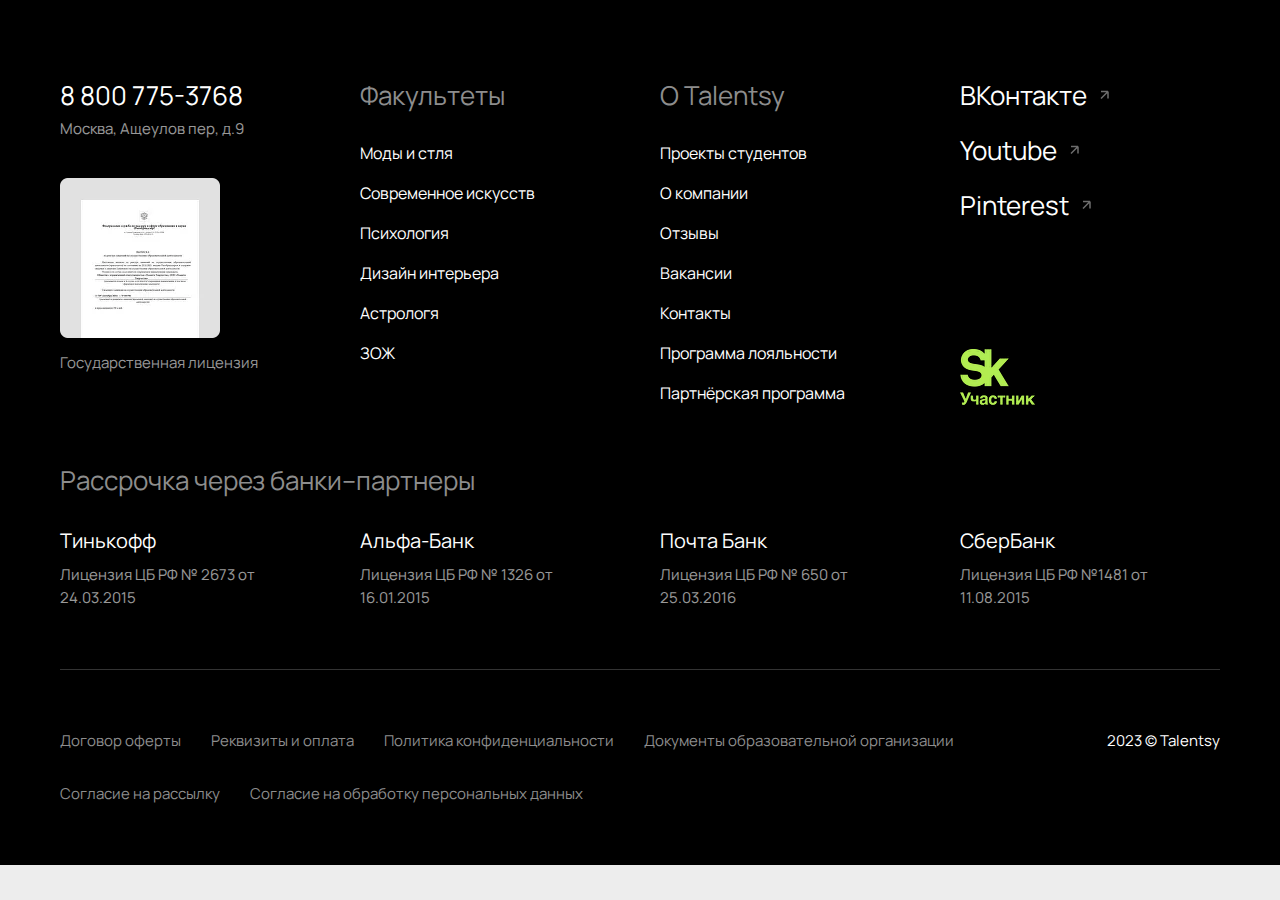
<file: kids.html>
<!DOCTYPE html>
<html lang="ru">

<head>
  <meta charset="UTF-8">
  <meta name="viewport" content="width=device-width, initial-scale=1.0">
  <title>Talentsy KIDs</title>
  <meta name="description" content="Talentsy KIDs">
  <meta property="og:type" content="article">
  <meta property="og:title" content="Talentsy KIDs">
  <meta property="og:description" content="Поможем вашему ребенку стать успешным в будущем">

  <link rel="icon" href="./img/clo3d/favicon.png" type="image/png">
  <link rel="stylesheet" href="./css/reset.css">
  <link rel="stylesheet" href="./css/swiper-bundle.min.css">
  <link rel="stylesheet" href="./css/fancybox.css">
  <link rel="stylesheet" href="./css/site.css?ver=3">
  <link rel="stylesheet" href="./css/media.css?ver=3" media="(max-width:1330px)">

  <link rel="preconnect" href="https://fonts.googleapis.com">
  <link rel="preconnect" href="https://fonts.gstatic.com" crossorigin>
  <link
    href="https://fonts.googleapis.com/css2?family=JetBrains+Mono:wght@300;700&family=Manrope:wght@400;600;700&display=swap"
    rel="stylesheet">
</head>

<body>
  <div class="js-scroll-elem"></div>

  <div class="pagewrap">



    <footer class="footer">
      <div class="container footer__wrap">
        <aside class="footer1">
          <a href="tel:88007753768" class="footer1__phone">8 800 775-3768</a>
          <div class="footer1__addr">Москва, Ащеулов пер, д.9</div>
          <a href="#" class="footer1__lic">
            <img src="./img/footer-lic.png" alt="">
            <span>Государственная лицензия</span>
          </a>
        </aside>
        <aside class="footer2">
          <div class="footmenutitle">Факультеты</div>
          <ul class="footmenu">
            <li>
              <a href="#">Моды и стля</a>
            </li>
            <li>
              <a href="#">Современное искусств</a>
            </li>
            <li>
              <a href="#">Психология</a>
            </li>
            <li>
              <a href="#">Дизайн интерьера</a>
            </li>
            <li>
              <a href="#">Астрологя</a>
            </li>
            <li>
              <a href="#">ЗОЖ</a>
            </li>
          </ul>
        </aside>
        <aside class="footer3">
          <div class="footmenutitle">О Talentsy</div>
          <ul class="footmenu">
            <li>
              <a href="#">Проекты студентов</a>
            </li>
            <li>
              <a href="#">О компании</a>
            </li>
            <li>
              <a href="#">Отзывы</a>
            </li>
            <li>
              <a href="#">Вакансии</a>
            </li>
            <li>
              <a href="">Контакты</a>
            </li>
            <li>
              <a href="">Программа лояльности</a>
            </li>
            <li>
              <a href="">Партнёрская программа</a>
            </li>
          </ul>
        </aside>
        <a href="#" class="footer1__lic footer1__lic--mob">
          <img src="./img/footer-lic.png" alt="">
          <span>Государственная лицензия</span>
        </a>
        <aside class="footer4">
          <div class="footersoclinks">
            <a href="#" target="_blank">ВКонтакте</a>
            <a href="#" target="_blank">Youtube</a>
            <a href="#" target="_blank">Pinterest</a>
          </div>
          <img src="./img/footer-sk.png" alt="" class="footer4__skolk">
        </aside>
      </div><!-- //footer__wrap -->

      <div class="footerbanks container">
        <div class="footmenutitle">Рассрочка через банки–партнеры</div>
        <div class="footerbanks__grid">
          <dl class="footerbank">
            <dt>Тинькофф</dt>
            <dd>Лицензия ЦБ РФ № 2673 от 24.03.2015</dd>
          </dl>
          <dl class="footerbank">
            <dt>Альфа-Банк</dt>
            <dd>Лицензия ЦБ РФ № 1326 от 16.01.2015</dd>
          </dl>
          <dl class="footerbank">
            <dt>Почта Банк</dt>
            <dd>Лицензия ЦБ РФ № 650 от 25.03.2016</dd>
          </dl>
          <dl class="footerbank">
            <dt>СберБанк</dt>
            <dd>Лицензия ЦБ РФ №1481 от 11.08.2015</dd>
          </dl>
        </div>
      </div>

      <div class="footerbot container flexi">
        <ul class="footerbot__menu">
          <li>
            <a href="#">Договор оферты</a>
          </li>
          <li>
            <a href="#">Реквизиты и оплата</a>
          </li>
          <li>
            <a href="#">Политика конфиденциальности</a>
          </li>
          <li>
            <a href="#">Документы образовательной организации</a>
          </li>
          <li>
            <a href="#">Согласие на рассылку</a>
          </li>
          <li>
            <a href="#">Согласие на обработку персональных данных</a>
          </li>
        </ul>
        <div class="footerbot__copy">2023 © Talentsy</div>
      </div>
    </footer>

    <a class="scrollTop" href="#">
      <svg xmlns="http://www.w3.org/2000/svg" width="24" height="24" viewbox="0 0 24 24" fill="none" stroke="#fff"
        stroke-width="2" stroke-linecap="round" stroke-linejoin="round">
        <polyline points="18 15 12 9 6 15"></polyline>
      </svg>
    </a>

    <script src="./js/scrollreveal.min.js"></script>
    <script src="./js/imask.min.js"></script>
    <script src="./js/swiper-bundle.min.js"></script>
    <script src="./js/fancybox.umd.js"></script>
    <script src="./js/phonemasks.js"></script>
    <script src="./js/main.js?ver=3"></script>
    <script src="./js/forms.js?ver=3"></script>
    <script src="https://app.getreview.io/tags/mugUGuLoIpZqq1qD/sdk.js" async></script>
</body>

</html>
</file>
<file: css/site.css>
:root{
  --clospace: 140px;
}

body {
  background: #ededed;
  font-family: 'Manrope', sans-serif;
  font-weight: 400;
  font-size: 16px;
  line-height: 1.2;
  color: #000;
  display: flex;
  flex-flow: column nowrap;
  align-items: stretch;
  justify-content: flex-start;
  min-height: 100vh;
}

.jbm {
  font-family: 'JetBrains Mono', monospace;
}

.pagewrap {
  flex-grow: 1;
}

.clohdr {
  overflow: hidden;
  padding: 0 40px 6px;
}
.clohdr__wrap {
  align-items: center;
  height: 100%;
  position: relative;
  margin-top: 30px;
}
.clohdr__logo {
  position: absolute;
  left: 50%;
  top: 50%;
  transform: translate(-50%, -50%);
  width: 120px;
  height: auto;
}
.clohdr__logo img{
  display: block;
  width: 100%;
  height: auto;
}
.clohdr__left {
  align-items: center;
  height: 100%;
}
.clohdr__left::after{
  position: absolute;
  bottom: -6px;
  left: -5px;
  content:"";
  display: block;
  width: 273px;
  height: 103px;
  background: url(../img/clo3d/hdr/line-vector.svg) left bottom no-repeat;
  background-size: contain;
  pointer-events: none;
}
.clohdr__menu {
  cursor: pointer;
  display: flex;
  flex-flow: row nowrap;
  align-items: center;
  border:none;
  appearance: none;
  background: #000;
  border-radius: 100px;
  color:#fff;
  font-size: 17px;
  padding: 0 37px 0 20px;
  height: 56px;
  margin-right: 70px;
  position: relative;
  z-index: 10;
}
.clohdr__menu:hover{
  background-color: #222;
}
.clohdr__menu img{
  display: block;
  flex-shrink: 0;
  margin-right: 40px;
  width: 24px;
  height: 24px;
  object-fit: contain;
}
.clohdr__link {
  font-size: 17px;
  color:#000;
  display: block;
  position: relative;
  z-index: 10;
}
.clohdr__link:hover{
  text-decoration: underline;
  text-underline-offset: 2px;
  text-decoration-thickness: 1px;
}
.clohdr__right {
  margin-left: auto;
  align-items: center;
}
.clohdr__right .clohdr__link{
  margin-left: 70px;
}
.clohdr__phone {
  font-weight: 700;
}
.clohdr__lklink {
  margin-left: 70px;
  display: flex;
  flex-flow: column nowrap;
  align-items: center;
  justify-content: center;
  color:#fff;
  background: #000;
  width: 66px;
  height: 66px;
  border-radius: 100px;
  font-size: 17px;
}
.clohdr__lklink:hover{
  color:#fff;
  background-color: #222;
}





.clob1 {
  padding-top: 90px;
  overflow: hidden;
}
.clob1__title {
  font-size: 60px;
  text-transform: uppercase;
  font-weight: 700;
  margin-bottom: 45px;
}
.clob1__line,
.cloform__line{
  display: block;
  position: relative;
  width: 2000px;
  left: 0;
  height: 1px;
  background-color: #000;
  margin-bottom: 43px;
}
.clob1__line--mob{
  display: none;
}
.clob1__line::after,
.cloform__line::after{
  content:"";
  display: block;
  position: absolute;
  top: 50%;
  left: 0;
  transform: translateY(-50%);
  width: 7px;
  height: 7px;
  border:1px solid #000;
  background-color: #fff;
  z-index: 5;
}
.clob1__side {
  order:10;
  position: relative;
  width: calc(50% - 20px);
  margin-left: auto;
}
.clob1__lead {
  display: block;
  width: 100%;
  height: auto;
  top: 0;
  margin-top: -152px;
}
.clob1__star {
  display: block;
  position: absolute;
  z-index: 10;
  width: 186px;
  height: 186px;
  top: 0;
  left: 0;
}
.clob1__left {
  width: calc(50% - 20px);
  padding-bottom: 40px;
}
.clob1__dl {
  list-style: none;
  font-size: 26px;
  line-height: 1;
  padding: 0;
  margin-bottom: 45px;
}
.clob1__dl li{
  padding-left: 38px;
  background: url(../img/clo3d/b1-check.png) left top no-repeat;
  background-size: 24px;
  margin-bottom: 25px;
}
.clob1__dl small{
  display: block;
  margin-top: 15px;
  font-size: 20px;
  line-height: 1.1;
  color:#8D8D8D;
}
.clob1__dl:last-child{
  margin-bottom: 0;
}
.clob1__action {
  align-items: center;
  justify-content: space-between;
}
.clob1__button {
  width: calc(50% - 20px);
}
.clobtn {
  appearance: none;
  text-align: center;
  background-color: #000;
  border-radius: 16px;
  color:#fff;
  border:none;
  display: block;
  width: auto;
  padding: 0 45px;
  height: 70px;
  font-size: 20px;
  font-weight: 600;
  white-space: nowrap;
  display: flex;
  flex-flow: row nowrap;
  align-items: center;
  justify-content: center;
  cursor: pointer;
}
.clobtn:disabled{
  opacity: 0.6;
  background-image: url(../img/loader.svg);
  background-repeat: no-repeat;
  background-position: 50% calc(100% - 12px);
  background-size: 20px;
}
.clobtn:not(:disabled):hover{
  background-color: #222;
  color:#fff;
  text-decoration: none;
}
.clob1__saleblock {
  align-items: center;
  width: calc(50% - 20px);
}
.clob1__saleproc {
  display: block;
  flex-shrink: 0;
  width: 72px;
  height: 72px;
  margin-right: 10px;
}
.clob1__saleproc img{
  display: block;
  width: 100%;
  height: 100%;
  object-fit: contain;
}
.clob1__saleright {
  font-size: 16px;
  line-height: 1.1;
  color:#8D8D8D;
}
.clob1__saleright strong{
  display: block;
  font-weight: 400;
  font-size: 20px;
  margin-bottom: 10px;
  color:#000;
}
.clob1__saleright mark{
  font-style: normal;
  background: none;
  color:#000;
}


.clob2 {
  overflow: hidden;
  padding: 0 10px;
  margin-bottom: var(--clospace);
  --space: 120px;
}
.clob2__bg {
  background-color: #000;
  border-radius: 24px;
  color:#fff;
}
.clob2__left {
  width: calc(50% + 20px);
  flex-shrink: 0;
  padding-right: 40px;
  border-right: 1px solid #fff;
  padding-top: var(--space);
  padding-bottom: var(--space);
}
.h2 {
  font-size: 60px;
  font-weight: 700;
  line-height: 1;
  font-family: 'JetBrains Mono', monospace;
  text-transform: uppercase;
}
.clob2__left .h2{
  color:#fff;
}
.clob2__vidowrap {
  margin-top: 170px;
  width: 100%;
}
.clob2__photo,
.clob2__video{
  display: block;
  width: 100%;
  /* height: 512px; */
  border-radius: 24px;
}
.clob2__right {
  padding-top: var(--space);
  padding-bottom: var(--space);
  width: calc(50% - 20px);
  flex-shrink: 0;
  padding-left: 40px;
}
.clob2__line1 {
  font-size: 28px;
  line-height: 1.2;
  margin-bottom: 40px;
}
.clob2__line2 {
  font-size: 20px;
  line-height: 1.2;
  color:#969696;
}
.clob2__line2 b{
  font-weight: 400;
  color:#fff;
}
.clob2__bot {
  margin-top: 40px;
  padding-top: 40px;
  border-top:1px solid #fff;
  margin-left: -40px;
  padding-left: 40px;
}
.h3 {
  font-size: 44px;
  font-weight: 700;
  line-height: 1;
  font-family: 'JetBrains Mono', monospace;
  text-transform: uppercase;
}
.clob2__line3 {
  margin-top: 40px;
  color:#969696;
  font-size: 20px;
  line-height: 1.4;
  margin-bottom: 40px;
}
.clob2__grid {
  display: grid;
  grid-template-columns: 1fr 1fr;
  grid-gap: 40px;
}
.clob2feat {
  min-width: 0;
}
.clob2feat__picwrap {
  display: block;
  height: 140px;
  width: 210px;
  margin-bottom: 20px;
  background-image: url("data:image/svg+xml,%3Csvg xmlns='http://www.w3.org/2000/svg' fill='none' viewBox='0 0 180 140'%3E%3Crect width='179' height='139' x='.5' y='.5' stroke='%23fff' rx='69.5'/%3E%3C/svg%3E");
  background-repeat: no-repeat;
  background-position: top right;
  background-size: auto 100%;
  padding-right: 30px;
}
.clob2feat__picwrap img{
  display: block;
  height: 100%;
  width: 180px;
}
.clob2txt {
  font-size: 20px;
  line-height: 1.2;
}








.clocourseslider {
  overflow: hidden;
  margin-bottom: var(--clospace);
}
.clocourseslider__hdr {
  background: url(../img/clo3d/b3-headbg.svg) right center no-repeat;
}
.clocourseslider__hdr .h2{
  background-color: #ededed;
  padding-right: 45px;
}
.clocourseslider__swiper {
  margin-top: 60px;
  margin-bottom: 60px;
}
.clocourseslider__swiper .swiper-wrapper{
  align-items: stretch;
}
.clo3slide {
  height: auto;
  background-color: #fff;
  border-radius: 24px;
  box-sizing: border-box;
  padding: 30px;
  display: flex;
  flex-flow: column nowrap;
  align-items: flex-start;
  justify-content: flex-start;
  --gap: 20px;
}
.clo3slide__num {
  justify-self: start;
  text-align: center;
  color:#fff;
  line-height: 40px;
  background-color: #000;
  border-radius: 100px;
  font-size: 15px;
  width: 55px;
  margin-bottom: var(--gap);
}
.clo3slide__title {
  font-size: 26px;
  line-height: 1;
  margin-bottom: var(--gap);
}
.clo3slide__descr {
  font-size: 20px;
  line-height: 1.2;
  color:#8D8D8D;
  margin-bottom: var(--gap);
}
.clo3slide__picwrap {
  display: block;
  width: 100%;
  margin-top: auto;
}
.clo3slide__pic {
  display: block;
  width: 100%;
  height: 205px;
  border-radius: 16px;
  object-fit: cover;
}
.closlictrl {
  justify-content: center;
  align-items: center;
}
.closlictrlbutt {
  width: 48px;
  height: 36px;
  border-radius: 100px;
  border:1px solid #000;
  cursor: pointer;
}
.closlictrlbutt:hover{
  opacity: 0.7;
}
.closlictrlbutt img{
  display: block;
  width: 10px;
  margin: 0 auto;
  width: 16px;
  height: 16px;
}
.closlictrlbutt--next img{
  transform: rotate(180deg);
}
.closlictrl__pag {
  width: 60px;
  flex-shrink: 0;
  font-size: 22px;
  line-height: 1;
  text-align: center;
}



.cloform {
  overflow: hidden;
  margin-bottom: var(--clospace);
}
.cloform__bg {
  background-color: #fff;
  border-radius: 24px;
  padding: 0 60px 58px;
  overflow: hidden;
}
.cloform1__top {
  padding-top: 30px;
  padding-bottom: 44px;
}
.cloform1__left {
  width: 50%;
  flex-grow: 1;
  padding-right: 40px;
  padding-top: 30px;
}
.cloform1__sub {
  margin-top: 30px;
  font-size: 26px;
  line-height: 1;
}
.cloform1__right {
  width: 590px;
  flex-shrink: 0;
  margin-left: 40px;
  margin-right: -30px;
}
.cloform1__picwrap {
  display: block;
  width: 100%;
  height: auto;
}
.cloform1__picwrap video{
  display: block;
  width: 100%;
  height: auto;
  border-radius: 16px;
  overflow: hidden;
}
.cloform1__picwrap img{
  display: block;
  width: 100%;
  height: auto;
  border-radius: 16px;
}
.cloformbox__title {
  font-size: 26px;
  line-height: 1;
  margin-bottom: 20px;
  color:#8D8D8D;
}
.cloformbox__title b{
  font-weight: 400;
  color:#000;
}
.cloformbox__grid {
  display: grid;
  grid-template-columns: repeat(4, 1fr);
  grid-gap: 10px;
  margin-bottom: 20px;
}
.cloformbox__inpwrap {
  min-width: 0;
}
.cloformbox__inpwrap input{
  display: block;
  appearance: none;
  width: 100%;
  height: 68px;
  font-size: 18px;
  padding: 0 24px;
  border:1px solid #8D8D8D;
  border-radius: 16px;
  outline: none;
}
.cloformbox__inpwrap input:focus{
  border-color:#000;
}
.cloformbox__subwrap {
  min-width: 0;
}
.cloformbox__subwrap .clobtn{
  padding: 0;
  width: 100%;
  height: 68px;
}
.cloformbox__accept {
  font-size: 15px;
  line-height: 1.1;
  color:#8D8D8D;
}
.cloformbox__accept a{
  text-decoration: underline;
  text-underline-offset: 2px;
}





.clob5 {
  overflow: hidden;
  margin-bottom: var(--clospace);
  padding: 0 10px;
}
.cloblack {
  background-color: #000;
  border-radius: 24px;
  padding-top: 120px;
  padding-bottom: 120px;
  color:#fff;
}
.clob5__wrap {
  display: flex;
  flex-flow: row wrap;
  align-items: stretch;
  justify-content: space-between;
  margin-top: 60px;
  margin-bottom: 120px;
}
.clob5box {
  min-width: 0;
  display: grid;
  grid-template-columns: 1fr;
  grid-gap: 20px;
  grid-auto-rows: auto;
  justify-content: start;
  align-content: start;
  border-radius: 24px;
  padding: 30px;
  background-color: #0E0E0E;
}
.clob5box:nth-child(1){
  width: 580px;
  margin-right: 40px;
  margin-bottom: 40px;
  flex-shrink: 0;
}
.clob5box:nth-child(2){
  flex-grow: 1;
  flex-shrink: 1;
  width: 40%;
  margin-bottom: 40px;
}
.clob5box:nth-child(3){
  flex-grow: 1;
  flex-shrink: 1;
  width: 40%;
  margin-right: 40px;
}
.clob5box:nth-child(4){
  width: 440px;
  flex-shrink: 0;
}
.clob5box__picwrap {
  display: block;
  width: 144px;
  height: 144px;
}
.clob5box__picwrap img{
  display: block;
  width: 100%;
  height: 100%;
  object-fit: contain;
}
.clob5box__title {
  font-size: 26px;
  line-height: 1;
}
.clob5box__descr {
  font-size: 20px;
  line-height: 1.2;
  color:#969696;
}
.clob5box--green {
  background-color: #368048;
}
.clob5box--green .clob5box__descr{
  color:#fff;
}
.clob5box--border{
  background: none;
  border:1px solid #368048;
}
.clob5__botgrid {
  margin-top: 40px;
  display: grid;
  grid-template-columns: repeat(3, 1fr);
  grid-gap: 80px;
}
.clob5botitem {
  display: grid;
  grid-template-columns: 1fr;
  grid-gap: 20px;
  grid-auto-rows: auto;
  position: relative;
}
.clob5botitem:not(:last-child)::after{
  content:"";
  display: block;
  position: absolute;
  left: calc(100% + 20px);
  width: 1px;
  height: 100%;
  background-color: #fff;
  top: 0;
}
.clob5botitem__picwrap {
  width: 144px;
  height: 144px;
}
.clob5botitem__picwrap img{
  display: block;
  width: 100%;
  height: 100%;
  object-fit: contain;
}
.clob5botitem__title {
  font-size: 26px;
  line-height: 1;
}
.clob5botitem__descr {
  font-size: 20px;
  line-height: 1.2;
  color:#969696;
}



.cloform2{
  position: relative;
  padding-top: 32px;
  margin-top: -32px;
}
.cloform2 .cloform__bg::after{
  content:"";
  display: block;
  position: absolute;
  right: 75px;
  top: -32px;
  width: 64px;
  height: 64px;
  background: url(../img/clo3d/b6-star.svg) 50% 50% no-repeat;
  background-size: contain;
}
.cloform2__h2 {
  margin-bottom: 44px;
  margin-top: 60px;
}


.clob7 {
  overflow: hidden;
  margin-bottom: var(--clospace);
}
.clob7__sub {
  margin-top: 40px;
  font-size: 22px;
  line-height: 1;
  color:#8D8D8D;
}
.clob7__sub b{
  font-weight: 400;
  color:#000;
}
.clob7__swiper {
  margin-top: 40px;
  margin-bottom: 60px;
}
.square {
  display: block;
  position: relative;
  height: 0;
  width: 100%;
  padding-bottom: 100%;
  box-sizing: content-box;
}
.square__img {
  display: block;
  position: absolute;
  top: 0;
  left: 0;
  width: 100%;
  height: 100%;
  object-fit: cover;
  border-radius: 24px;
  user-select: none;
}
.clob7__picwrap{
  transition: opacity 0.4s ease;
  user-select: none;
}
.clob7__picwrap:hover{
  opacity: 0.7;
}
.clob7__footer {
  position: relative;
}
.clob7__bottxt {
  margin-left: auto;
  width: calc(100% / 3 - 25px);
  font-size: 20px;
  line-height: 1.2;
  color:#8D8D8D;
}
.clob7__bottxt b{
  color:#000;
  font-weight: 400;
}
.clob7__footer .closlictrl{
  position: absolute;
  left: 50%;
  top: 0;
  transform: translateX(-50%);
}



.mobpresummary{
  display: none;
}


.closummary {
  overflow: hidden;
  margin-bottom: 40px;
  padding-top: 4px;
}
.closummary .clob1__line{
  margin-bottom: 143px;
}
.closummary__wrap {
  margin-top: 60px;
  position: relative;
}
.closummary__quest {
  margin-bottom: 4px;
  background-color: #fff;
  border-radius: 16px;
  position: relative;
}
.closummary__quest input{
  display: none;
}
.closummary__hdr {
  position: relative;
  padding: 30px 20px;
  display: flex;
  flex-flow: row nowrap;
  align-items: center;
  justify-content: flex-start;
  cursor: pointer;
}
.closummary .clo3slide__num{
  margin-bottom: 0;
  margin-right: 20px;
}
.closummary__title {
  font-size: 22px;
  line-height: 36px;
  margin-right: 20px;
  flex-grow: 1;
  display: block;
}
.closummary__plus {
  flex-shrink: 0;
  background-image: url("data:image/svg+xml,%3Csvg xmlns='http://www.w3.org/2000/svg' fill='none' viewBox='0 0 36 36'%3E%3Cpath stroke='%23000' stroke-linecap='round' d='M23.333 18.5H12.667M18 13.167v10.667'/%3E%3Crect width='35' height='35' x='.5' y='.5' stroke='%23000' rx='17.5'/%3E%3C/svg%3E");
  width: 36px;
  height: 36px;
  border-radius: 100px;
  background-repeat: no-repeat;
  background-size: contain;
  margin-left: auto;
  flex-shrink: 0;
  transform-origin: 50% 50%;
  transition: transform 0.4s ease;
}
.closummary__content {
  display: grid;
  grid-template-columns: 1fr;
  grid-template-rows: 0fr;
  transition: grid-template-rows 0.4s ease;
}
.closummary__quest input:checked ~ .closummary__content{
  grid-template-rows: 1fr;
}
.closummary__quest input:checked ~ .closummary__hdr .closummary__plus{
  transform: rotate(45deg);
}
.closummary__text{
  min-height: 0;
  overflow: hidden;
}
.closummary__textpad {
  padding: 10px 20px 30px 95px;
  display: block;
  font-size: 20px;
  color:#8D8D8D;
}
.closummary__more{
  position: absolute;
  width: 100%;
  height: 311px;
  bottom: 0;
  left: 0;
  z-index: 10;
  cursor: pointer;
  border:none;
  appearance: none;
  background: linear-gradient(rgba(255,255,255,0), rgba(237, 237, 237, 1));
  border-radius: 16px;
  display: block;
}


.clob10 {
  overflow: hidden;
  padding: 0 10px;
  margin-bottom: var(--clospace);
}
.clob10__wrap {
  margin-top: 60px;
  display: grid;
  grid-template-columns: repeat(12, 1fr);
  grid-gap: 40px;
  grid-auto-rows: auto;
  margin-bottom: 124px;
}
.clob10dl {
  min-width: 0;
  background-color: #0E0E0E;
  padding: 30px;
  border-radius: 24px;
  display: flex;
  flex-flow: column nowrap;
  align-items: flex-start;
  justify-content: space-between;
  color:#fff;
  position: relative;
  height: 100%;
}
.clob10dl dt{
  color:#368048;
  font-family: 'JetBrains Mono', monospace;
  font-weight: 300;
  font-size: 60px;
  line-height: 1;
  margin-bottom: 60px;
  position: relative;
  z-index: 10;
}
.clob10dl dd{
  font-size: 26px;
  line-height: 1;
  position: relative;
  z-index: 10;
}
.clob10dl:nth-child(1){
  grid-column: span 3;
}
.clob10dl:nth-child(2){
  grid-column: span 4;
}
.clob10dl:nth-child(3){
  grid-column: span 5;
}
.clob10dl:nth-child(4){
  grid-column: span 5;
}
.clob10dl:nth-child(5){
  grid-column: span 4;
}
.clob10dl:nth-child(6){
  grid-column: span 3;
}
.clob10dl--green {
  background-color: #368048;
}
.clob10dl--bord{
  border:1px solid #2D2D2D;
  background: none;
}
.clob10dl--green dt{
  color:#fff;
}
.clob10dl__svg {
  display: block;
  height: 60px;
  width: 60px;
  object-fit: contain;
}
.clob10dl__bg {
  position: absolute;
  top: 0;
  left: 0;
  width: 100%;
  height: 100%;
  display: block;
  border-radius: 24px;
  object-fit: cover;
  opacity: 0.5;
}
.clob10dl__withbg{
  position: relative;
  background-color: #000;
}
.clob10__hr {
  display: block;
  position: relative;
  width: 2000px;
  left: 0;
  height: 1px;
  background-color: #fff;
  margin-bottom: 123px;
}
.clob10__hr::after{
  content:"";
  display: block;
  position: absolute;
  top: 50%;
  left: 0;
  transform: translateY(-50%);
  width: 7px;
  height: 7px;
  border:1px solid #fff;
  background-color: #000;
  z-index: 5;
}
.clob10__bot {
  align-items: center;
  justify-content: space-between;
}
.clob10__left {
  flex-grow: 1;
}
.clob10__bottxt {
  margin-top: 40px;
  font-size: 26px;
  line-height: 1;
}
.clob10__right {
  flex-shrink: 0;
  width: 510px;
  flex-shrink: 0;
  margin-left: 40px;
}
.clob10__rightpic {
  display: block;
  width: 100%;
  height: auto;
}



.clob12 {
  overflow: hidden;
  margin-bottom: var(--clospace);
}
.clob12__h2 {
  text-align: center;
}
.clob12__wrap {
  margin-top: 60px;
  justify-content: space-between;
  align-items: stretch;
}
.clob12__left {
  width: calc(50% - 20px);
}
.clob12__pic {
  display: block;
  width: 100%;
  height: auto;
  border-radius: 16px;
}
.clob12__right {
  width: calc(50% - 20px);
  height: auto;
  display: flex;
  flex-flow: column nowrap;
  align-items: flex-start;
  justify-content: flex-start;
  font-size: 26px;
  color:#8D8D8D;
}
.clob12__right p{
  max-width: 510px;
}
.clob12__right b{
  font-weight: 400;
  color:#000;
}
.clob12__logo {
  display: block;
  margin-top: auto;
  width: 180px;
  height: auto;
}




.cloform4__hdr {
  margin-top: 60px;
}
.cloform4__sales {
  margin-top: 44px;
  margin-bottom: 44px;
  align-items: center;
  justify-content: flex-start;
  display: flex;
  flex-flow: row nowrap;
  font-size: 26px;
  line-height: 1;
}
.cloform4__circle {
  width: 64px;
  height: 64px;
  background-image: url("data:image/svg+xml,%3Csvg xmlns='http://www.w3.org/2000/svg' fill='none' viewBox='0 0 64 64'%3E%3Cpath fill='url(%23a)' d='M32 64c17.673 0 32-14.327 32-32 0-5.576-1.426-10.82-3.934-15.385L32 0C14.327 0 0 14.327 0 32c0 17.673 14.327 32 32 32Z'/%3E%3Cpath fill='%23FFB305' d='M60.308 16.614 31.983.024c-.205 2.667 1.002 9.083 9.863 13.514 8.862 4.43 16 3.897 18.462 3.076Z'/%3E%3Cdefs%3E%3ClinearGradient id='a' x1='47.643' x2='40.316' y1='7.525' y2='19.361' gradientUnits='userSpaceOnUse'%3E%3Cstop stop-color='%23135A24'/%3E%3Cstop offset='1' stop-color='%23368048'/%3E%3C/linearGradient%3E%3C/defs%3E%3C/svg%3E");
  background-repeat: no-repeat;
  background-size: contain;
  border-radius: 100px;
  color:#fff;
  display: flex;
  flex-flow: row nowrap;
  align-items: center;
  justify-content: center;
  font-size: 29px;
  letter-spacing: -3px;
  text-align: center;
  margin-right: 20px;
}
.cloform4__circle span{
  font-size: 29px;
  line-height: 1;
  margin-left: -6px;
}
.cloform4__circle small{
  font-size: 16px;
  line-height: 1;
  transform: translateY(5px);
  margin-left: 1px;
}
.cloform4__line {
  position: relative;
  margin-right: 40px;
}
.cloform4__line b{
  font-weight: 400;
  color:#8D8D8D;
}
.cloform4__line:not(:last-child)::after{
  content:"";
  display: block;
  width: 1px;
  height: 30px;
  top: calc(50% - 15px);
  position: absolute;
  right: -20px;
  background-color: #000;
  opacity: 0.2;
}
.promoform {
  margin-bottom: 20px;
}
.promoform__btn {
  display: inline-flex;
  flex-flow: row nowrap;
  align-items: center;
  justify-content: center;
  text-align: center;
  font-size: 16px;
  font-weight: 600;
  color:#000;
  background-color: #EDEDED;
  height: 50px;
  border-radius: 12px;
  padding: 0 16px;
  cursor: pointer;
  border:none;
  outline: none;
}
.promoform__btn:disabled{
  opacity: 0.7;
}
.promoform__btn:not(:disabled):hover{
  background-color: #e0e0e0;
}
.promoform__arrow {
  width: 16px;
  height: 16px;
  flex-shrink: 0;
  object-fit: contain;
  margin-left: 10px;
}
.promoform__inpwrap {
  width: 50%;
  flex-flow: row nowrap;
  align-items: stretch;
  justify-content: flex-start;
  height: 50px;
  display: none;
}
.promoform__inpbox{
  width: calc(50% - 5px);
  height: auto;
  position: relative;
  margin-right: 10px;
}
.promoform__inpwrap input{
  width: 100%;
  height: 100%;
  display: block;
  appearance: none;
  font-size: 16px;
  padding: 0 16px;
  border: 1px solid #8D8D8D;
  border-radius: 12px;
  outline: none;
}
.promoform__clearer{
  position: absolute;
  width: 32px;
  height: 50px;
  z-index: 10;
  cursor: pointer;
  background-image: url(../img/clo3d/promo-error.svg);
  background-repeat: no-repeat;
  background-position: calc(100% - 16px) 50%;
  background-size: 16px;
  top: 0;
  right: 0;
  border:none;
  background-color: transparent;
  outline: none;
  display: none;
}
.promoform__clearer:hover{
  opacity: 0.6;
}
.promoform__inpwrap input.is-invalid{
  border-color:#FF004C;
  color:#FF004C;
}
.promoform__inpwrap input.is-invalid + .promoform__clearer{
  display: block;
}
.promoform__success {
  display: none;
  cursor: default;
  color:#368048;
  background-color: rgba(54, 128, 72, 0.1) !important;
}
.promoform__success:hover{
  background-color: rgba(54, 128, 72, 0.1);
}
.state-open .promoform__openbutton,
.state-open .promoform__success{
  display: none;
}
.state-open .promoform__inpwrap{
  display: flex;
}
.state-success .promoform__openbutton,
.state-success .promoform__inpwrap{
  display: none;
}
.state-success .promoform__success{
  display: inline-flex;
}


.cloreviews {
  overflow: hidden;
  padding-bottom: var(--clospace);
}
.cloreviews__wrap{
  margin-top: 45px;
  margin-bottom: 0;
  min-height: 430px;
}
@media (max-width: 570px){
  .cloreviews__wrap{
    min-height: 616px;
  }
}
.cloreviews__slider {
  margin-top: 60px;
  margin-bottom: 60px;
}
.cloreview {
  --play-size: 80px;
  padding-bottom: 160%;
  overflow: hidden;
  border-radius: 24px;
  transform: translate3d(0,0,0);
}
.cloreview__pic{
  will-change: transform;
  transform-origin: 50%;
  transition: transform 0.5s ease-in-out, filter 0.5s ease-in-out;
}
.cloreview:hover .cloreview__pic{
  transform: scale(1.02);
  filter: brightness(90%);
}
.cloreview__play {
  display: block;
  position: absolute;
  z-index: 10;
  width: var(--play-size);
  height: var(--play-size);
  top: calc(50% - var(--play-size) / 2);
  left: calc(50% - var(--play-size) / 2);
  border-radius: 100px;
  background-color: #fff;
  background-image: url("data:image/svg+xml,%3Csvg xmlns='http://www.w3.org/2000/svg' fill='none' viewBox='0 0 11 14'%3E%3Cpath fill='%23000' d='M10.5 6.134a1 1 0 0 1 0 1.732l-9 5.196a1 1 0 0 1-1.5-.866V1.804A1 1 0 0 1 1.5.938l9 5.196Z'/%3E%3C/svg%3E");
  background-repeat: no-repeat;
  background-position: 50%;
  background-size: 11px 14px;

}
.cloreview__name{
  display: block;
  position: absolute;
  bottom: 20px;
  left: 20px;
  max-width: calc(100% - 40px);
  background-color: #000;
  color:#fff;
  font-size: 20px;
  line-height: 46px;
  white-space: nowrap;
  overflow: hidden;
  text-overflow: ellipsis;
  padding: 0 16px;
  border-radius: 100px;
}




.cloreasons {
  overflow: hidden;
  margin-bottom: var(--clospace);
}
.cloreasons__wrap {
  margin-top: 45px;
  display: grid;
  grid-template-columns: repeat(3, 1fr);
  grid-gap: 80px;
  align-items: stretch;
}
.cloreasons__col {
  min-width: 0;
  position: relative;
  display: grid;
  grid-template-columns: 1fr;
  grid-gap: 20px;
  align-content: flex-start;
}
.cloreasons__col:not(:last-child)::after{
  content:"";
  display: block;
  position: absolute;
  right: -40px;
  width: 1px;
  height: 100%;
  background-color: #000;
  top: 0;
}
.cloreasons__picwrap {
  width: auto;
  max-width: 100%;
  height: 144px;
}
.cloreasons__picwrap img{
  display: block;
  height: 100%;
  width: auto;
  object-fit: contain;
  max-width: 100%;
}
.cloreasons__title {
  font-size: 26px;
  line-height: 1;
}
.cloreasons__descr {
  font-size: 20px;
  line-height: 1.2;
  color:#969696;
}





.cloform5{
  overflow: hidden;
  padding-left: 10px;
  padding-right: 10px;
}
.cloform5__head {
  margin-top: 120px;
}
.cloform5__line {
  margin-top: 44px;
  margin-bottom: 40px;
}
.cloform5__prices {
  display: grid;
  grid-template-columns: 7fr 5fr;
  grid-gap: 40px;
}
.cloform5__current {
  color: #368048;
  min-width: 0;
  font-weight: 700;
  align-items: flex-start;
  text-transform: uppercase;
}
.cloform5__char1 {
  font-size: 66px;
  line-height: 1;
  align-self: flex-end;
  padding-bottom: 14px;
}
.cloform5__char2 {
  font-weight: 300;
  font-size: 170px;
  line-height: 1;
}
.cloform5__char3 {
  font-size: 66px;
  line-height: 1;
  padding-top: 14px;
}
.cloform5__old {
  min-width: 0;
  color:#8D8D8D;
  text-transform: uppercase;
  font-weight: 700;
  font-size: 66px;
  line-height: 87px;
  line-height: 1;
  margin-bottom: 50px;
  text-decoration: line-through;
  text-decoration-thickness: 1px;
  text-decoration-color: #000;
}
.cloform5__underprice {
  display: grid;
  grid-template-columns: 7fr 5fr;
  align-content: start;
  align-items: end;
  grid-gap: 40px;
  margin-top: -40px;
}
.cloform5__right {
  font-size: 26px;
  line-height: 1;
}
.cloform5__small {
  margin-top: 12px;
  font-size: 20px;
  line-height: 1.2;
  color:#8D8D8D;
}
.cloform5__green {
  margin-top: 40px;
  color:#368048;
  margin-bottom: calc(19px + 44px);
}
.cloform5 .cloformbox{
  background-color: #EDEDED;
  padding: 60px;
  border-radius: 24px;
}
.cloform5 .promoform__btn{
  background-color: #D8D8D8;
}



.clofaq {
  overflow: hidden;
  margin-bottom: var(--clospace);
}
.clofaq__wrap {
  margin-top: 60px;
}
.clofaq .closummary__textpad{
  padding-left: 20px;
  padding-top: 0;
}



.cloblackblock{
  color:#fff;
  background: #000;
  padding: 120px 0 0;
  overflow: hidden;
}
.cloblack__logo {
  width: 228px;
  display: block;
  height: 107px;
  object-fit: contain;
  margin-bottom: 60px;
}
.cloblack__line2 {
  display: grid;
  grid-template-columns: 1fr 3fr;
  grid-gap: 40px;
  align-items: center;
  margin-bottom: 63px;
}
.cloblack__slogan {
  min-width: 0;
  font-size: 26px;
  line-height: 31px;
}
.cloblack__about {
  color:#EDEDED;
  font-size: 20px;
  line-height: 1.2;
}
.cloblack__grid {
  display: grid;
  grid-template-columns: repeat(4, 1fr);
  grid-gap: 40px;
  padding-bottom: 80px;
  border-bottom: 1px solid rgba(255, 255, 255, 0.2);
  margin-bottom: 80px;
}
.cloblack__dl {
  height: 232px;
  min-width: 0;
  padding: 30px;
  display: flex;
  flex-flow: column nowrap;
  align-items: flex-start;
  justify-content: space-between;
  background: #0E0E0E;
  border-radius: 24px;
}
.cloblack__dl dt{
  color:#368048;
  font-weight: 300;
  line-height: 1;
  font-size: 60px;
  text-transform: uppercase;
}
.cloblack__dl dd{
  font-size: 26px;
  line-height: 1;
}
.cloblack__dl--green {
  background-color: #368048;
}
.cloblack__dl--green dt{
  color:#fff;
  display: flex;
  flex-flow: row nowrap;
  align-items: center;
  justify-content: flex-start;

}
.cloblack__heart {
  display: block;
  margin-left: 20px;
  width: 48px;
  height: 48px;
}
.cloblack__formwrap {
  padding-bottom: 80px;
  border-bottom: 1px solid rgba(255, 255, 255, 0.2);
}
.cloblack__formdescr {
  margin-top: 40px;
  color:#8D8D8D;
  font-size: 26px;
  line-height: 1;
  margin-bottom: 40px;
}
.cloformbox--black input{
  background-color: #0E0E0E;
  border:none;
  color:#fff;
}
.cloformbox--black input:focus{
  background-color: #222;
}
.cloformbox--black .clobtn{
  background-color: #fff;
  color:#000;
}
.cloformbox--black .clobtn:hover{
  background-color: #d0d0d0;
  color:#000;
}
.cloformbox--black .cloformbox__accept a:hover{
  color:#fff;
}


.footer {
  background: #000;
  padding-top: 80px;
  overflow: hidden;
  color:#fff;
}
.footer a:hover{
  color:#fff;
}
.footer__wrap {
  display: grid;
  grid-template-columns: repeat(4, 1fr);
  grid-gap: 40px;
}
.footer1 {
  min-width: 0;
}
.footer1__phone {
  display: block;
  color:#fff;
  font-size: 26px;
  line-height: 1.2;
  margin-bottom: 7px;
}
.footer1__addr {
  opacity: 0.6;
  font-size: 15px;
  line-height: 1.5;
}
.footer1__lic {
  display: block;
  margin-top: 37px;
  font-size: 15px;
  line-height: 1.5;
  color:rgba(255, 255, 255, 0.6)
}
.footer1__lic--mob{
  display: none;
}
.footer1__lic:hover{
  color:#fff;
}
.footer1__lic img{
  display: block;
  margin-bottom: 14px;
  width: 160px;
  height: 160px;
}
.footer2 {
  min-width: 0;
}
.footmenutitle {
  color:#8D8D8D;
  font-size: 26px;
  line-height: 1.2;
  margin-bottom: 30px;
}
.footmenu {
  display: grid;
  grid-template-columns: 1fr;
  grid-auto-rows: auto;
  grid-gap: 16px;
  font-size: 16px;
  line-height: 1.5;
}
.footmenu a:hover,
.footersoclinks a:hover{
  text-decoration: underline;
  text-underline-offset: 2px;
  text-decoration-thickness: 1px;
}
.footer3 {
  min-width: 0;
}
.footer4 {
  min-width: 0;
  display: flex;
  flex-flow: column nowrap;
  align-items: flex-start;
  justify-content: flex-start;
}
.footersoclinks {
  display: grid;
  grid-template-columns: 1fr;
  grid-gap: 24px;
  justify-content: start;
  justify-items: start;
  font-size: 26px;
  line-height: 1.2;
}
.footersoclinks a{
  display: block;
  padding-right: 28px;
  background-image: url("data:image/svg+xml,%3Csvg xmlns='http://www.w3.org/2000/svg' fill='none' viewBox='0 0 20 21'%3E%3Cpath stroke='%236D6D6D' stroke-linejoin='round' stroke-width='1.5' d='m6 13.5 7-7m0 0H6m7 0v7'/%3E%3C/svg%3E");
  background-repeat: no-repeat;
  background-position: 100% 50%;
  background-size: 20px;
  transition: background-position 0.5s ease-in-out;
}
.footersoclinks a:hover{
  background-position-x: calc(100% + 2px);
}
.footer4__skolk {
  display: block;
  width: 75px;
  height: auto;
  margin-top: auto;
}
.footerbanks {
  margin-top: 60px;
}
.footerbanks__grid {
  display: grid;
  grid-template-columns: repeat(4, 1fr);
  grid-gap: 40px;
  padding-bottom: 60px;
  border-bottom: 1px solid rgba(255, 255, 255, 0.2);
}
.footerbank {
  font-size: 20px;
  line-height: 1.5;
}
.footerbank dd{
  margin-top: 8px;
  opacity: 0.6;
  font-size: 15px;
  line-height: 1.5;
}
.footerbot {
  margin-top: 60px;
  font-size: 15px;
  line-height: 1.5;
  justify-content: space-between;
  padding-bottom: 30px;
}
.footerbot__menu {
  display: flex;
  flex-flow: row wrap;
  align-items: flex-start;
  justify-content: flex-start;
  max-width: 1000px;
}
.footerbot__menu li{
  margin-right: 30px;
  margin-bottom: 30px;
}
.footerbot__menu a{
  color:#8D8D8D;
}
.footerbot__copy {
  margin-left: auto;
  white-space: nowrap;
  flex-shrink: 0;
  margin-left: 40px;
}



/*  SCROLL TOP BUTTON */
.scrollTop {
  display: flex;
  pointer-events: none;
  width: 50px;
  height: 50px;
  background: #000;
  border-radius: 50%;
  position: fixed;
  opacity: 0;
  right: 15px;
  bottom: 15px;
  transition: transform 0.3s ease, opacity 0.3s ease;
  transform: translateY(10px);
  opacity: 0;
  z-index: 200;
}
@media (max-width: 767px) {
  .scrollTop{
    width: 40px;
    height: 40px;
  }
}
.scrollTop.active {
  pointer-events: auto;
  transform: translateY(0);
  opacity: 1;
}
.scrollTop svg {
  stroke: #fff;
  display: block;
  margin: auto;
  width: 50%;
  transform: translateY(-1px);
}
/*  END SCROLL TOP BUTTON */
</file>
<file: css/media.css>
@media (max-width: 1310px){
  .clo3slide{
    padding-left: 20px;
    padding-right: 20px;
  }
  .cloform1__left{
    padding-right: 0;
  }
  .cloform1__right{
    width: 550px;
  }
  .cloform__bg,
  .cloform5 .cloformbox{
    padding-left: 45px;
    padding-right: 45px;
  }
  .cloform5__char2{
    font-size: 140px;
  }
  .cloform5__char1{
    padding-bottom: 8px;
  }
  .cloform5__char3{
    padding-top: 10px;
  }
}









@media (max-width: 1199px){
  :root{
    --clospace: 100px;
  }
  .clohdr__wrap{
    margin-top: 10px;
  }
  .clohdr__menu{
    padding: 0 20px;
    margin-right: 30px;
  }
  .clohdr__menu img{
    margin-right: 0;
  }
  .clohdr__menu span{
    display: none;
  }
  .clohdr__left::after{
    display: none;
  }
  .clohdr__lklink,
  .clohdr__right .clohdr__link{
    margin-left: 30px;
  }
  .clob1{
    padding-top: 60px;
  }
  .clob1__title{
    font-size: 52px;
  }
  .clob1__lead{
    margin-top: 0;
  }
  .clob1__dl{
    font-size: 20px;
  }
  .clob1__dl small{
    font-size: 16px;
    line-height: 1.1;
  }
  .clob1__action{
    flex-flow: column nowrap;
    align-items: flex-start;
  }
  .clob1__saleblock{
    width: auto;
    margin-top: 20px;
  }
  .clob1__star{
    top: 116px;
    left: -37px;
    z-index: 1;
  }
  .clob1__lead{
    z-index: 5;
    position: relative;
  }

  .h2{
    font-size: 48px;
  }
  .h3{
    font-size: 36px;
  }

  .clob2{
    --space: 60px;
  }
  .clob2__left{
    align-self: stretch;
  }
  .clob2__vidowrap{
    margin-top: 60px;
  }
  .clob2__right{
    padding-left: 20px;
  }
  .clob2__line3{
    margin-top: 20px;
    margin-bottom: 20px;
  }
  .clob2__bot{
    margin-left: -20px;
    padding-left: 20px;
  }
  .clob2__grid{
    grid-template-columns: 1fr;
  }
  .clob2feat{
    display: flex;
    flex-flow: row nowrap;
    align-items: center;
    justify-content: flex-start;
  }
  .clob2feat__picwrap{
    width: 105px;
    height: 70px;
    margin-right: 20px;
    flex-shrink: 0;
    margin-bottom: 0;
  }
  .clob2feat__picwrap img{
    width: 90px;
    object-fit: cover;
  }
  .clob2txt{
    font-size: 16px;
    line-height: 1.2;
  }
  .clocourseslider__swiper{
    overflow: visible;
  }
  .clo3slide{
    padding: 20px;
    border-radius: 16px;
    --gap: 16px;
    width: 235px;
  }
  .clo3slide__title{
    font-size: 20px;
  }
  .clo3slide__title br{
    display: none;
  }
  .clo3slide__descr{
    font-size: 16px;
  }
  .clo3slide__pic{
    height: 118px;
  }

  .cloform1__right{
    width: 50%;
    margin-right: 0;
  }
  .cloform1__sub{
    font-size: 20px;
    margin-top: 15px;
  }
  .cloformbox__grid{
    grid-template-columns: 1fr 1fr;
  }
  .clob5__wrap{
    display: grid;
    grid-template-columns: 1fr 1fr;
    grid-gap: 20px;
  }
  .clob5box{
    width: auto !important;
    margin-right: 0 !important;
    margin-bottom: 0 !important;
    min-width: 0 !important;
  }
  .clob5box__picwrap{
    width: 96px;
    height: 96px;
  }
  .clob5__botgrid{
    grid-gap: 40px;
  }
  .clob7__footer .closlictrl{
    position: relative;
  }
  .clob7__swiper{
    margin-bottom: 30px;
  }
  .clob7__bottxt{
    width: 100%;
    text-align: center;
    margin-top: 30px;
    max-width: 500px;
    margin-left: auto;
    margin-right: auto;
  }
  .clob10__wrap{
    grid-gap: 20px;
  }
  .clob10dl{
    padding: 20px;
  }
  .clob10dl dd{
    font-size: 20px;
    line-height: 1.2;
  }
  .clob10__right{
    width: 40%;
  }
  .clob10__bottxt{
    font-size: 20px;
    line-height: 1.2;
  }
  .clob12__right{
    font-size: 20px;
  }
  .cloform4__sales{
    font-size: 20px;
    margin-top: 26px;
    margin-bottom: 26px;
  }
  .cloreasons__picwrap{
    height: 100px;
  }
  .cloreasons__wrap{
    grid-gap: 40px;
  }
  .cloreasons__col:not(:last-child)::after{
    right: -20px;
  }
  .cloreasons__descr{
    font-size: 16px;
    line-height: 1.4;
  }

  .cloform5__head{
    margin-top: 60px;
  }
  .cloform5__prices{
    grid-template-columns: 1fr;
    grid-gap: 20px;
  }
  .cloform5__underprice{
    grid-template-columns: 1fr;
    grid-gap: 20px;
    margin-top: 0;
  }
  .cloform5__old{
    order:-1;
    margin-bottom: 0;
    font-size: 40px;
    text-align: center;
  }
  .cloform5__current {
    justify-content: center;
  }
  .cloform5__char1{
    font-size: 45px;
    padding-bottom: 6px;
  }
  .cloform5__char3{
    font-size: 45px;
    padding-top: 6px;
  }
  .cloform5__char2{
    font-size: 100px;
    margin-left: 5px;
    margin-right: 5px;
  }
  .clofaq__wrap{
    margin-top: 30px;
  }

  .cloblackblock{
    padding-top: 60px;
  }
  .cloblack__about{
    font-size: 18px;
  }
  .cloblack__line2{
    grid-template-columns: 2fr 5fr;
  }
  .cloblack__grid{
    grid-gap: 10px;
  }
  .cloblack__dl{
    padding-left: 20px;
    padding-right: 20px;
    height: 220px;
  }
  .cloblack__dl dd{
    font-size: 20px;
  }
  .cloblack__heart{
    margin-left: 10px;
  }

  .footer__wrap{
    grid-gap: 30px;
  }
  .footerbanks__grid{
    grid-gap: 30px;
  }
  .footmenutitle{
    font-size: 24px;
  }
  .footerbot__menu li{
    margin-right: 15px;
    margin-bottom: 15px;
  }
  .footmenu{
    font-size: 15px;
    grid-gap: 15px;
  }
  .footerbot{
    flex-flow: column nowrap;
    align-items: flex-start;
    margin-top: 30px;
  }
  .footerbot__copy{
    margin-left: 0;
    margin-top: 20px;
  }
}










@media (max-width: 992px){
  :root{
    --clospace: 80px;
  }
  br{
    display: none;
  }
  .clohdr{
    padding: 0 10px;
  }
  .clohdr__wrap{
    margin-top: 15px;
  }
  .clohdr__logo{
    width: 109px;
  }
  .clohdr__menu{
    width: 64px;
    padding: 0;
    height: 56px;
    margin-right: 0;
  }
  .clohdr__menu img{
    margin: 0 auto;
  }
  .clohdr__link{
    display: none;
  }
  .clohdr__lklink{
    margin-left: 0;
    padding: 0 6px;
    height: auto;
    width: auto;
    background-color: transparent;
    color:#000;
    border-radius: 0;
  }
  .clob1{
    padding-top: 40px;
  }
  .clob1__title{
    font-size: 30px;
    margin-bottom: 10px;
    text-align: center;
  }
  .clob1__line{
    display: none;
  }
  .clob1__main{
    flex-flow: column-reverse nowrap;
  }
  .clob1__side{
    margin-left: auto;
    margin-right: auto;
    width: 320px;
  }
  .clob1__star{
    width: 96px;
    height: 96px;
    top: 78px;
    left: 0;
  }
  .clob1__left{
    display: flex;
    flex-flow: column-reverse nowrap;
    align-items: stretch;
    width: 100%;
    padding-bottom: 80px;
  }
  .clob1__action{
    align-items: center;
    width: 100%;
  }
  .clob1__button{
    width: 100%;
  }
  .clobtn{
    height: 66px;
    padding: 0 15px;
    font-size: 16px;
    line-height: 1.1;
  }
  .clob1__saleright{
    font-size: 14px;
    line-height: 1.1;
  }
  .clob1__saleright strong{
    font-size: 16px;
    margin-bottom: 14px;
  }
  .clob1__line--mob{
    display: block;
    margin-top: 44px;
    margin-bottom: 44px;
  }
  .clob1__dl{
    margin-bottom: 0;
  }
  .clob1__dl li:last-child{
    margin-bottom: 0;
  }

  .clob2{
    padding-left: 0;
    padding-right: 0;
  }
  .clob2__bg{
    border-radius: 16px;
  }
  .clob2 .container{
    flex-flow: column nowrap;
    align-items: stretch;
  }
  .clob2__left{
    width: 100%;
    border-right: none;
    padding: 0;
    padding: 40px 0 0;
  }
  .h2{
    font-size: 30px;
    line-height: 1;
    text-align: center;
  }
  .clob2__vidowrap{
    margin-top: 30px;
  }
  .clob2__photo,
  .clob2__video{
    width: 320px;
    max-width: 100%;
    object-fit: cover;
    margin-left: auto;
    margin-right: auto;
  }
  .clob2__right{
    width: 100%;
    padding: 30px 0 50px;
  }
  .clob2__line1{
    font-size: 20px;
    line-height: 1.2;
    margin-bottom: 20px;
  }
  .clob2__line2{
    font-size: 16px;
    line-height: 1.2;
  }
  .clob2__bot{
    margin-top: 30px;
    padding-top: 30px;
  }
  .h3{
    font-size: 24px;
  }
  .clob2__line3{
    font-size: 16px;
  }
  .clob2__grid{
    grid-gap: 40px;
  }
  .clocourseslider__hdr .h2{
    padding-right: 0;
  }
  .clocourseslider__swiper{
    margin-top: 30px;
    margin-bottom: 0;
  }
  .closlictrl {
    display: none;
  }

  .clo3slide__pic{
    border-radius: 9px;
  }
  .cloform__bg, .cloform5 .cloformbox{
    padding: 30px 20px 22px;
    border-radius: 16px;
  }
  .cloform1__top{
    flex-flow: column nowrap;
    align-items: stretch;
    padding: 0;
  }
  .cloform1__left{
    padding-top: 0;
    width: 100%;
  }
  .cloform1__sub{
    text-align: center;
  }
  .cloform1__right{
    width: 100%;
    margin: 0;
    margin-top: 16px;
    border-radius: 16px;
  }
  .clob1__line, .cloform__line{
    margin-top: 24px;
    margin-bottom: 24px;
  }
  .cloformbox__title{
    text-align: center;
    font-size: 20px;
    line-height: 1;
  }
  .cloformbox__grid{
    grid-template-columns: 1fr;
  }
  .cloformbox__inpwrap input{
    font-size: 16px;
    padding: 0 24px;
    height: 66px;
  }
  .cloformbox__accept{
    font-size: 14px;
    line-height: 1.1;
  }

  .cloblack{
    padding-top: 40px;
    padding-bottom: 60px;
  }

  .clob5{
    padding-left: 0;
    padding-right: 0;
  }
  .clob5__wrap{
    margin-top: 30px;
    margin-bottom: 60px;
    grid-template-columns: 1fr;
  }
  .clob5box{
    width: 100% !important;
  }
  .clob5box__title{
    font-size: 20px;
  }
  .clob5box__descr{
    font-size: 16px;
    line-height: 1.2;
  }
  .clob5__botgrid{
    margin-top: 30px;
    display: grid;
    grid-template-columns: 1fr;
  }
  .clob5__both2{
    text-align: left;
  }
  .clob5botitem{
    position: relative;
    padding-left: 116px;
    grid-gap: 10px;
    min-height: 96px;
  }
  .clob5botitem:not(:last-child)::after{
    display: none;
  }
  .clob5botitem__picwrap{
    width: 96px;
    height: 96px;
    position: absolute;
    top: 0;
    left: 0;
  }
  .clob5botitem__title{
    font-size: 20px;
  }
  .clob5botitem__descr{
    font-size: 16px;
    line-height: 1.2;
  }

  .cloform2__h2{
    margin-top: 0;
    margin-bottom: 24px;
  }
  .cloform2 .cloform__bg::after{
    display: none;
  }

  .clob7__sub{
    margin-top: 30px;
    text-align: center;
    font-size: 20px;
  }
  .clob7__swiper{
    margin-top: 30px;
    overflow-x: visible;
  }
  .clob7__swiper .swiper-slide{
    width: 235px;
  }
  .clob7__bottxt{
    font-size: 16px;
    line-height: 1.2;
  }

  .mobpresummary{
    display: block;
    overflow: hidden;
    margin-bottom: var(--clospace);
  }
  .mobpresummary .clob1__line {
    margin: 3px 0;
  }
  .closummary{
    margin-bottom: 20px;
  }
  .closummary__wrap{
    margin-top: 30px;
  }
  .closummary__hdr{
    padding: 20px;
  }
  .closummary__title{
    font-size: 16px;
    line-height: 1;
    margin-right: 10px;
  }
  .closummary .clo3slide__num{
    flex-shrink: 0;
    margin-right: 10px;
    width: 40px;
    line-height: 28px;
    font-size: 12px;
  }
  .closummary__textpad{
    font-size: 16px;
    padding-bottom: 20px;
    padding-left: 20px;
    padding-top: 0;
  }
  .closummary__more{
    height: 300px;
    pointer-events: none;
  }

  .clob10{
    padding-left: 0;
    padding-right: 0;
  }
  .clob10__wrap{
    margin-top: 30px;
    display: flex;
    flex-flow: row nowrap;
    align-items: stretch;
    justify-content: flex-start;
    overflow-x: auto;
    margin-left: -15px;
    margin-right: -15px;
    padding-left: 15px;
    padding-right: 15px;
    margin-bottom: 64px;
  }
  .clob10dl{
    width: 235px;
    height: 235px;
    flex-shrink: 0;
  }
  .clob10__hr{
    margin-bottom: 60px;
  }
  .clob10__bot{
    flex-flow: column nowrap;
    align-items: stretch;
    text-align: center;
  }
  .clob10__bottxt{
    font-size: 20px;
    margin-top: 30px;
  }
  .clob10__right{
    width: 100%;
    margin-top: 30px;
    margin-left: 0;
    margin-bottom: -20px;
  }

  .clob12__wrap{
    flex-flow: column nowrap;
    align-items: stretch;
    margin-top: 30px;
  }
  .clob12__left{
    width: 100%;
  }
  .clob12__right{
    width: 100%;
    margin-top: 30px;
  }
  .clob12__logo{
    width: 85px;
    height: 31px;
    margin-left: auto;
    margin-top: 30px;
  }

  .cloform4__hdr{
    margin-top: 0;
  }
  .cloform4__sales{
    margin-top: 20px;
    margin-bottom: 24px;
    font-size: 16px;
    line-height: 1.1;
    flex-flow: column nowrap;
    align-items: flex-start;
    padding-left: 56px;
    position: relative;
    width: 220px;
    margin-left: auto;
    margin-right: auto;
  }
  .cloform4__line{
    margin-right: 0;
  }
  .cloform4__line:not(:last-child)::after{
    display: none;
  }
  .cloform4__line:not(:last-child){
    margin-bottom: 5px;
  }
  .cloform4__circle{
    position: absolute;
    transform-origin: 0 50%;
    left: 0;
    top: calc(50% - 32px);
    margin-right: 0;
    transform: scale(0.7);
  }
  .promoform{
    margin-top: -10px;
  }
  .promoform__btn{
    width: 100%;
  }
  .cloreviews__wrap{
    margin-top: 20px;
  }
  .cloreviews__slider{
    overflow: visible;
    margin-bottom: 0;
    margin-top: 30px;
  }
  .cloreviews__slider .swiper-slide{
    width: 235px;
  }
  .cloreview {
    padding-bottom: 0;
    height: 340px;
  }
  .square__img{
    border-radius: 16px;
  }
  .cloreview__name{
    font-size: 16px;
    line-height: 37px;
    bottom: 16px;
    left: 16px;
    padding: 0 13px;
    max-width: calc(100% - 16px * 2);
  }
  .cloreview__play{
    width: 64px;
    height: 64px;
    top: calc(50% - 32px);
    left: calc(50% - 32px);
  }
  .cloreasons__wrap{
    grid-template-columns: 1fr;
    grid-gap: 30px;
  }
  .cloreasons__picwrap{
    height: 95px;
  }
  .cloreasons__title{
    font-size: 20px;
  }
  .cloreasons__descr{
    font-size: 16px;
    line-height: 1.2;
  }
  .cloreasons__col:not(:last-child)::after{
    display: none;
  }
  .cloform5{
    padding-left: 0;
    padding-right: 0;
  }
  .cloform5__head{
    margin-top: 10px;
  }
  .cloform5 .cloform__bg{
    padding-left: 0;
    padding-right: 0;
    padding-bottom: 40px;
  }
  .cloform5__line{
    margin-top: 34px;
    margin-bottom: 33px;
  }
  .cloform5__old{
    text-align: right;
    font-size: 30px;
    color:#A4A4A4;
  }
  .cloform5__char1{
    font-size: 30px;
  }
  .cloform5__char2{
    font-size: 78px;
  }
  .cloform5__char3{
    font-size: 30px;
    white-space: nowrap;
  }
  .cloform5__underprice{
    grid-gap: 0;
  }
  .cloform5 .cloform4__sales{
    margin-left: 0;
    margin-bottom: 30px;
  }
  .cloform5__right{
    font-size: 20px;
  }
  .cloform5__small{
    font-size: 16px;
    line-height: 1.2;
  }
  .cloform5__green{
    margin-top: 28px;
    margin-bottom: 40px;
  }
  .promoform__inpwrap{
    width: 100%;
    padding-top: 10px;
    flex-flow: column nowrap;
    height: auto;
  }
  .promoform__inpbox{
    width: 100%;
    margin-right: 0;
    margin-bottom: 10px;
    height: 50px;
  }

  .cloblackblock{
    padding-top: 45px;
  }
  .cloblack__logo{
    width: 150px;
    height: 70px;
    margin-bottom: 30px;
  }
  .cloblack__line2{
    grid-template-columns: 1fr;
    grid-gap: 30px;
    margin-bottom: 30px;
  }
  .cloblack__slogan{
    font-size: 20px;
    line-height: 30px;
  }
  .cloblack__about{
    font-size: 16px;
    line-height: 1.2;
  }
  .cloblack__grid{
    display: flex;
    flex-flow: row nowrap;
    align-items: stretch;
    justify-content: flex-start;
    grid-gap: 0;
    margin-left: -20px;
    margin-right: -20px;
    overflow-x: auto;
    padding-left: 20px;
    padding-right: 20px;
    padding-bottom: 60px;
    margin-bottom: 60px;
  }
  .cloblack__dl{
    width: 235px;
    flex-shrink: 0;
    margin-right: 20px;
  }
  .cloblack__dl:last-child{
    margin-right: 0;
  }
  .cloblack__formdescr{
    font-size: 20px;
  }
  .cloblack__formwrap{
    padding-bottom: 60px;
  }
  .footer{
    padding-top: 60px;
  }
  .footer__wrap{
    grid-template-columns: 1fr;
    grid-gap: 48px;
    justify-content: center;
    justify-items: center;
  }
  .footer1{
    text-align: center;
  }
  .footer1__lic{
    margin-top: 0px;
    display: none;
  }
  .footer1__lic--mob{
    display: block;
  }
  .footer1__lic img{
    margin-left: auto;
    margin-right: auto;
  }
  .footer2,
  .footer3{
    text-align: center;
  }
  .footmenu{
    font-size: 16px;
  }
  .footer4{
    display: none;
  }
  .footerbanks {
    margin-top: 48px;
  }
  .footerbanks .footmenutitle{
    text-align: center;
  }
  .footerbanks__grid{
    grid-template-columns: 1fr 1fr;
    grid-gap: 38px 18px;
    text-align: center;
    padding-bottom: 48px;
    border:none;
  }
  .footerbank{
    font-size: 16px;
    line-height: 24px;
  }
  .footerbank dd{
    font-size: 13px;
  }
  .footerbot{
    margin-top: 0;
  }
  .footerbot__menu{
    flex-flow: column nowrap;
    align-items: center;
    text-align: center;
    align-self: center;
  }
  .footerbot__menu li{
    margin: 0 0 16px;
  }
  .footerbot__menu li:last-child{
    margin-bottom: 0;
  }
  .footerbot__copy{
    text-align: center;
    margin-top: 48px;
    width: 100%;
    padding-bottom: 40px;
  }
}









@media (max-width: 359px) {
  .cloform5__char2{
    font-size: 70px;
  }
}
</file>
